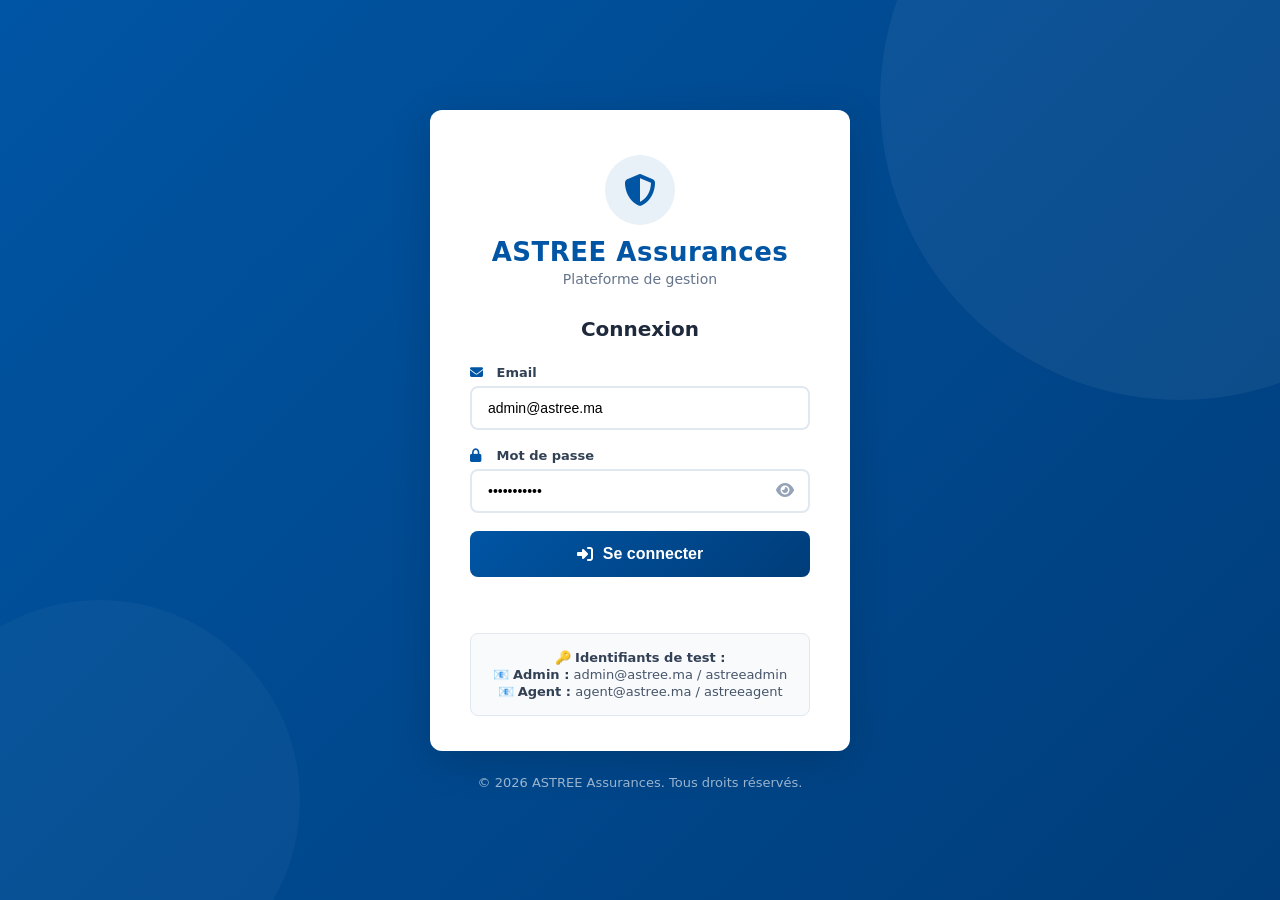
<file: web/index.html>
<!DOCTYPE html>
<html lang="fr">
<head>
    <meta charset="UTF-8">
    <meta name="viewport" content="width=device-width, initial-scale=1.0">
    <title>ASTREE Assurances - Connexion</title>
    <link rel="stylesheet" href="style.css">
    <link rel="stylesheet" href="https://cdnjs.cloudflare.com/ajax/libs/font-awesome/6.4.0/css/all.min.css">
</head>
<body>
    <div class="login-container">
        <div class="login-box">
            <div class="login-logo">
                <div class="logo-icon">
                    <i class="fas fa-shield-alt"></i>
                </div>
                <h1>ASTREE Assurances</h1>
                <p class="subtitle">Plateforme de gestion</p>
            </div>
            
            <div class="login-form">
                <h2>Connexion</h2>
                
                <div class="form-group">
                    <label for="email">
                        <i class="fas fa-envelope"></i> Email
                    </label>
                    <input type="email" id="email" placeholder="exemple@astree.ma" value="admin@astree.ma">
                </div>
                
                <div class="form-group">
                    <label for="password">
                        <i class="fas fa-lock"></i> Mot de passe
                    </label>
                    <div class="password-wrapper">
                        <input type="password" id="password" placeholder="••••••••" value="astreeadmin">
                        <button type="button" class="toggle-password" onclick="togglePassword()">
                            <i class="fas fa-eye" id="eye-icon"></i>
                        </button>
                    </div>
                </div>
                
                <button type="submit" class="btn-login" onclick="login()">
                    <i class="fas fa-sign-in-alt"></i> Se connecter
                </button>
                
                <div id="error-message" class="login-error"></div>
                
                <div class="login-info">
                    <p><strong>🔑 Identifiants de test :</strong></p>
                    <p>📧 <strong>Admin :</strong> admin@astree.ma / astreeadmin</p>
                    <p>📧 <strong>Agent :</strong> agent@astree.ma / astreeagent</p>
                </div>
            </div>
        </div>
        
        <div class="login-footer">
            <p>&copy; 2026 ASTREE Assurances. Tous droits réservés.</p>
        </div>
    </div>

    <script src="script.js"></script>
</body>
</html>
</file>
<file: web/style.css>
/* ============ RESET & VARIABLES ============ */
* {
    margin: 0;
    padding: 0;
    box-sizing: border-box;
}

:root {
    --primary: #0055A4;
    --primary-dark: #003D7A;
    --primary-light: #E8F1F8;
    --primary-gradient: linear-gradient(135deg, #0055A4 0%, #003D7A 100%);
    --white: #FFFFFF;
    --gray-50: #F8FAFC;
    --gray-100: #F1F5F9;
    --gray-200: #E2E8F0;
    --gray-300: #CBD5E1;
    --gray-400: #94A3B8;
    --gray-500: #64748B;
    --gray-600: #475569;
    --gray-700: #334155;
    --gray-800: #1E293B;
    --gray-900: #0F172A;
    --success: #10B981;
    --warning: #F59E0B;
    --danger: #EF4444;
    --info: #3B82F6;
    --shadow: 0 1px 3px rgba(0,0,0,0.1);
    --shadow-lg: 0 10px 40px rgba(0,0,0,0.15);
    --radius: 12px;
    --radius-sm: 8px;
    --transition: all 0.3s ease;
}

body {
    font-family: 'Segoe UI', system-ui, -apple-system, sans-serif;
    background: var(--gray-50);
    color: var(--gray-800);
    min-height: 100vh;
}

/* ============ LOGIN PAGE ============ */
.login-container {
    display: flex;
    flex-direction: column;
    justify-content: center;
    align-items: center;
    min-height: 100vh;
    background: var(--primary-gradient);
    padding: 20px;
    position: relative;
    overflow: hidden;
}

.login-container::before {
    content: '';
    position: absolute;
    width: 600px;
    height: 600px;
    background: rgba(255,255,255,0.05);
    border-radius: 50%;
    top: -200px;
    right: -200px;
}

.login-container::after {
    content: '';
    position: absolute;
    width: 400px;
    height: 400px;
    background: rgba(255,255,255,0.03);
    border-radius: 50%;
    bottom: -100px;
    left: -100px;
}

.login-box {
    background: var(--white);
    border-radius: var(--radius);
    padding: 45px 40px 35px;
    max-width: 420px;
    width: 100%;
    box-shadow: var(--shadow-lg);
    position: relative;
    z-index: 1;
    animation: slideUp 0.6s ease;
}

@keyframes slideUp {
    from {
        opacity: 0;
        transform: translateY(30px);
    }
    to {
        opacity: 1;
        transform: translateY(0);
    }
}

.login-logo {
    text-align: center;
    margin-bottom: 30px;
}

.logo-icon {
    width: 70px;
    height: 70px;
    background: var(--primary-light);
    border-radius: 50%;
    display: flex;
    align-items: center;
    justify-content: center;
    margin: 0 auto 12px;
    font-size: 32px;
    color: var(--primary);
}

.login-logo h1 {
    color: var(--primary);
    font-size: 26px;
    font-weight: 700;
    letter-spacing: 0.5px;
}

.login-logo .subtitle {
    color: var(--gray-500);
    font-size: 14px;
    margin-top: 4px;
}

.login-form h2 {
    font-size: 20px;
    color: var(--gray-800);
    margin-bottom: 24px;
    text-align: center;
    font-weight: 600;
}

.form-group {
    margin-bottom: 18px;
}

.form-group label {
    display: block;
    font-size: 13px;
    font-weight: 600;
    color: var(--gray-700);
    margin-bottom: 6px;
}

.form-group label i {
    color: var(--primary);
    margin-right: 6px;
    width: 16px;
}

.form-group input {
    width: 100%;
    padding: 12px 16px;
    border: 2px solid var(--gray-200);
    border-radius: var(--radius-sm);
    font-size: 14px;
    transition: var(--transition);
    background: var(--white);
}

.form-group input:focus {
    outline: none;
    border-color: var(--primary);
    box-shadow: 0 0 0 3px rgba(0, 85, 164, 0.1);
}

.password-wrapper {
    position: relative;
}

.password-wrapper input {
    padding-right: 45px;
}

.toggle-password {
    position: absolute;
    right: 12px;
    top: 50%;
    transform: translateY(-50%);
    background: none;
    border: none;
    color: var(--gray-400);
    cursor: pointer;
    font-size: 16px;
    padding: 4px;
    transition: var(--transition);
}

.toggle-password:hover {
    color: var(--primary);
}

.btn-login {
    width: 100%;
    padding: 14px;
    background: var(--primary-gradient);
    color: var(--white);
    border: none;
    border-radius: var(--radius-sm);
    font-size: 16px;
    font-weight: 600;
    cursor: pointer;
    transition: var(--transition);
    margin-top: 8px;
    display: flex;
    align-items: center;
    justify-content: center;
    gap: 10px;
}

.btn-login:hover {
    transform: translateY(-2px);
    box-shadow: 0 4px 20px rgba(0, 85, 164, 0.3);
}

.btn-login:active {
    transform: translateY(0);
}

.login-error {
    color: var(--danger);
    text-align: center;
    margin-top: 14px;
    font-size: 14px;
    min-height: 24px;
    font-weight: 500;
}

.login-info {
    margin-top: 18px;
    padding: 14px;
    background: var(--gray-50);
    border-radius: var(--radius-sm);
    font-size: 13px;
    color: var(--gray-600);
    text-align: center;
    border: 1px solid var(--gray-200);
}

.login-info p {
    margin: 2px 0;
}

.login-info strong {
    color: var(--gray-700);
}

.login-footer {
    margin-top: 24px;
    text-align: center;
    color: rgba(255,255,255,0.6);
    font-size: 13px;
    position: relative;
    z-index: 1;
}

/* ============ APP LAYOUT ============ */
.app-container {
    display: flex;
    min-height: 100vh;
}

/* ============ SIDEBAR ============ */
.sidebar {
    position: fixed;
    left: 0;
    top: 0;
    width: 270px;
    height: 100vh;
    background: var(--white);
    border-right: 1px solid var(--gray-200);
    display: flex;
    flex-direction: column;
    transition: transform 0.3s ease;
    z-index: 1000;
    overflow: hidden;
}

.sidebar-header {
    padding: 20px 24px;
    display: flex;
    align-items: center;
    gap: 12px;
    border-bottom: 1px solid var(--gray-200);
    flex-shrink: 0;
}

.sidebar-header h2 {
    color: var(--primary);
    font-size: 20px;
    font-weight: 700;
}

.role-badge {
    margin-left: auto;
    padding: 2px 12px;
    border-radius: 20px;
    font-size: 11px;
    font-weight: 600;
    text-transform: uppercase;
    background: var(--primary-light);
    color: var(--primary);
}

.role-badge.admin {
    background: #FEF3C7;
    color: #92400E;
}

.sidebar-nav {
    flex: 1;
    padding: 16px 12px;
    overflow-y: auto;
    overflow-x: hidden;
}

.nav-item {
    display: flex;
    align-items: center;
    gap: 14px;
    padding: 11px 16px;
    border-radius: var(--radius-sm);
    color: var(--gray-600);
    text-decoration: none;
    transition: var(--transition);
    cursor: pointer;
    margin-bottom: 2px;
    font-size: 14px;
    font-weight: 500;
}

.nav-item i {
    font-size: 18px;
    width: 24px;
    text-align: center;
    flex-shrink: 0;
}

.nav-item:hover {
    background: var(--primary-light);
    color: var(--primary);
}

.nav-item.active {
    background: var(--primary);
    color: var(--white);
}

.nav-item.active i {
    color: var(--white);
}

.sidebar-footer {
    padding: 16px 20px;
    border-top: 1px solid var(--gray-200);
    flex-shrink: 0;
}

.user-info {
    display: flex;
    align-items: center;
    gap: 12px;
    margin-bottom: 12px;
}

.user-avatar {
    width: 40px;
    height: 40px;
    border-radius: 50%;
    background: var(--primary-light);
    color: var(--primary);
    display: flex;
    align-items: center;
    justify-content: center;
    font-size: 18px;
    flex-shrink: 0;
}

.user-details {
    display: flex;
    flex-direction: column;
    overflow: hidden;
}

.user-details span:first-child {
    font-size: 14px;
    font-weight: 600;
    color: var(--gray-800);
    white-space: nowrap;
    overflow: hidden;
    text-overflow: ellipsis;
}

.user-role {
    font-size: 12px !important;
    font-weight: 400 !important;
    color: var(--gray-500);
}

.logout-btn {
    display: flex;
    align-items: center;
    gap: 10px;
    padding: 10px 14px;
    border-radius: var(--radius-sm);
    color: var(--gray-600);
    background: none;
    border: none;
    width: 100%;
    cursor: pointer;
    transition: var(--transition);
    font-size: 14px;
    font-weight: 500;
}

.logout-btn:hover {
    background: #FEE2E2;
    color: var(--danger);
}

.sidebar-overlay {
    display: none;
    position: fixed;
    top: 0;
    left: 0;
    right: 0;
    bottom: 0;
    background: rgba(0,0,0,0.4);
    z-index: 999;
}

/* ============ MAIN CONTENT ============ */
.main-content {
    margin-left: 270px;
    flex: 1;
    min-height: 100vh;
    display: flex;
    flex-direction: column;
}

.topbar {
    background: var(--white);
    padding: 14px 32px;
    display: flex;
    align-items: center;
    justify-content: space-between;
    border-bottom: 1px solid var(--gray-200);
    position: sticky;
    top: 0;
    z-index: 100;
    flex-shrink: 0;
}

.menu-toggle {
    display: none;
    background: none;
    border: none;
    font-size: 22px;
    color: var(--gray-700);
    cursor: pointer;
    padding: 4px;
}

.topbar h1 {
    font-size: 20px;
    font-weight: 600;
    color: var(--gray-800);
}

.topbar-right {
    display: flex;
    align-items: center;
    gap: 16px;
}

.date-display {
    color: var(--gray-500);
    font-size: 14px;
}

.btn-refresh {
    background: none;
    border: none;
    color: var(--gray-400);
    font-size: 18px;
    cursor: pointer;
    padding: 6px;
    transition: var(--transition);
    border-radius: 50%;
}

.btn-refresh:hover {
    color: var(--primary);
    background: var(--primary-light);
}

.content {
    padding: 24px 32px;
    flex: 1;
}

/* ============ DASHBOARD POWER BI ============ */
.dashboard-powerbi {
    background: var(--white);
    border-radius: var(--radius);
    padding: 24px;
    box-shadow: var(--shadow);
}

.dashboard-header {
    margin-bottom: 20px;
    padding-bottom: 16px;
    border-bottom: 1px solid var(--gray-200);
}

.dashboard-header h3 {
    color: var(--gray-800);
}

.dashboard-header h3 i {
    color: var(--primary);
    margin-right: 10px;
}

.dashboard-viewer {
    background: var(--gray-50);
    border-radius: var(--radius-sm);
    overflow: hidden;
}

.dashboard-viewer iframe {
    display: block;
    width: 100%;
    min-height: 550px;
    border: none;
}

.dashboard-info {
    margin-top: 20px;
    padding-top: 16px;
    border-top: 1px solid var(--gray-200);
}

.info-grid {
    display: grid;
    grid-template-columns: repeat(auto-fit, minmax(200px, 1fr));
    gap: 16px;
}

.info-card {
    display: flex;
    align-items: center;
    gap: 12px;
    padding: 12px 16px;
    background: var(--gray-50);
    border-radius: var(--radius-sm);
}

.info-card i {
    font-size: 20px;
    color: var(--primary);
    width: 36px;
    text-align: center;
}

.info-card h5 {
    font-size: 12px;
    color: var(--gray-500);
    text-transform: uppercase;
    letter-spacing: 0.5px;
    margin: 0;
}

.info-card p {
    font-size: 14px;
    font-weight: 500;
    color: var(--gray-800);
    margin: 0;
}

/* ============ IA ============ */
.ia-container {
    background: var(--white);
    border-radius: var(--radius);
    padding: 24px;
    box-shadow: var(--shadow);
}

.ia-container h3 {
    margin-bottom: 4px;
    color: var(--gray-800);
}

.ia-container h3 i {
    color: var(--primary);
    margin-right: 10px;
}

.ia-container > p {
    color: var(--gray-500);
    margin-bottom: 20px;
    font-size: 14px;
}

.ia-form {
    display: flex;
    flex-direction: column;
    gap: 16px;
    max-width: 700px;
}

.ia-form .form-row {
    display: grid;
    grid-template-columns: 1fr 1fr;
    gap: 16px;
}

.ia-form label {
    font-weight: 600;
    font-size: 13px;
    color: var(--gray-700);
    display: block;
    margin-bottom: 4px;
}

.ia-form input,
.ia-form select {
    width: 100%;
    padding: 10px 14px;
    border: 2px solid var(--gray-200);
    border-radius: var(--radius-sm);
    font-size: 14px;
    transition: var(--transition);
    font-family: inherit;
    background: var(--white);
}

.ia-form input:focus,
.ia-form select:focus {
    outline: none;
    border-color: var(--primary);
    box-shadow: 0 0 0 3px rgba(0, 85, 164, 0.1);
}

.btn-search {
    padding: 10px 24px;
    background: var(--primary-gradient);
    color: var(--white);
    border: none;
    border-radius: var(--radius-sm);
    cursor: pointer;
    transition: var(--transition);
    font-weight: 500;
    font-size: 14px;
    display: inline-flex;
    align-items: center;
    gap: 8px;
}

.btn-search:hover {
    transform: translateY(-1px);
    box-shadow: 0 4px 12px rgba(0, 85, 164, 0.3);
}

.btn-search-secondary {
    background: var(--gray-600);
}

.btn-search-secondary:hover {
    background: var(--gray-700);
}

.ia-result {
    margin-top: 20px;
    padding: 20px;
    background: var(--gray-50);
    border-radius: var(--radius-sm);
    border-left: 4px solid var(--primary);
}

.ia-result h4 {
    color: var(--gray-700);
    margin-bottom: 12px;
}

.ia-result .result-grid {
    display: grid;
    grid-template-columns: 1fr 1fr;
    gap: 16px;
}

.ia-result .result-item {
    background: var(--white);
    padding: 16px;
    border-radius: var(--radius-sm);
    border: 1px solid var(--gray-200);
}

.ia-result .result-item h5 {
    color: var(--gray-500);
    font-size: 12px;
    text-transform: uppercase;
    letter-spacing: 0.5px;
    margin-bottom: 4px;
}

.ia-result .result-item .value {
    font-size: 22px;
    font-weight: 700;
}

.ia-result .result-item .value.complexe {
    color: var(--danger);
}

.ia-result .result-item .value.simple {
    color: var(--success);
}

.ia-result .result-item .value.primary {
    color: var(--primary);
}

.ia-result .result-note {
    margin-top: 12px;
    padding: 12px 16px;
    background: var(--primary-light);
    border-radius: var(--radius-sm);
    font-size: 13px;
    color: var(--gray-600);
}

.ia-result .result-note i {
    color: var(--primary);
    margin-right: 8px;
}

/* ============ CHAT ============ */
.chat-container {
    background: var(--white);
    border-radius: var(--radius);
    padding: 24px;
    box-shadow: var(--shadow);
}

.chat-container h3 {
    margin-bottom: 4px;
    color: var(--gray-800);
}

.chat-container h3 i {
    color: var(--primary);
    margin-right: 10px;
}

.chat-messages {
    height: 380px;
    overflow-y: auto;
    padding: 16px;
    background: var(--gray-50);
    border-radius: var(--radius-sm);
    margin-bottom: 16px;
    display: flex;
    flex-direction: column;
    gap: 10px;
}

.chat-message {
    max-width: 75%;
    padding: 12px 18px;
    border-radius: 12px;
    font-size: 14px;
    line-height: 1.6;
    word-wrap: break-word;
    white-space: pre-wrap;
}

.chat-message.user {
    align-self: flex-end;
    background: var(--primary);
    color: var(--white);
    border-bottom-right-radius: 4px;
}

.chat-message.assistant {
    align-self: flex-start;
    background: var(--white);
    border: 1px solid var(--gray-200);
    border-bottom-left-radius: 4px;
}

.chat-input-group {
    display: flex;
    gap: 10px;
}

.chat-input-group input {
    flex: 1;
    padding: 12px 16px;
    border: 2px solid var(--gray-200);
    border-radius: var(--radius-sm);
    font-size: 14px;
    transition: var(--transition);
    background: var(--white);
}

.chat-input-group input:focus {
    outline: none;
    border-color: var(--primary);
    box-shadow: 0 0 0 3px rgba(0, 85, 164, 0.1);
}

.chat-input-group button {
    padding: 12px 20px;
    background: var(--primary-gradient);
    color: var(--white);
    border: none;
    border-radius: var(--radius-sm);
    cursor: pointer;
    font-weight: 500;
    transition: var(--transition);
    display: flex;
    align-items: center;
    gap: 8px;
}

.chat-input-group button:hover {
    transform: translateY(-1px);
    box-shadow: 0 4px 12px rgba(0, 85, 164, 0.3);
}

.chat-input-group .btn-clear {
    background: var(--gray-500);
}

.chat-input-group .btn-clear:hover {
    background: var(--gray-600);
}

/* ============ NOTIFICATIONS ============ */
.notification-toast {
    position: fixed;
    bottom: 24px;
    right: 24px;
    background: var(--gray-800);
    color: white;
    padding: 14px 24px;
    border-radius: 8px;
    font-size: 14px;
    box-shadow: 0 4px 20px rgba(0,0,0,0.3);
    z-index: 9999;
    animation: slideUp 0.3s ease;
}

/* ============ EMPTY STATE ============ */
.empty-state {
    text-align: center;
    padding: 40px 20px;
    color: var(--gray-400);
}

.empty-state i {
    font-size: 48px;
    display: block;
    margin-bottom: 12px;
    color: var(--gray-300);
}

.empty-state p {
    font-size: 16px;
}

/* ============ RESPONSIVE ============ */
@media (max-width: 1024px) {
    .ia-form .form-row {
        grid-template-columns: 1fr;
    }
    
    .ia-result .result-grid {
        grid-template-columns: 1fr;
    }
}

@media (max-width: 768px) {
    .sidebar {
        transform: translateX(-100%);
        width: 280px;
    }
    
    .sidebar.open {
        transform: translateX(0);
    }
    
    .sidebar-overlay.active {
        display: block;
    }
    
    .main-content {
        margin-left: 0;
    }
    
    .menu-toggle {
        display: block;
    }
    
    .topbar {
        padding: 12px 16px;
    }
    
    .topbar h1 {
        font-size: 16px;
    }
    
    .topbar-right .date-display {
        display: none;
    }
    
    .content {
        padding: 16px;
    }
    
    .login-box {
        padding: 30px 20px;
    }
    
    .chat-message {
        max-width: 85%;
    }
    
    .dashboard-viewer iframe {
        min-height: 350px;
    }
    
    .dashboard-powerbi {
        padding: 16px;
    }
    
    .info-grid {
        grid-template-columns: 1fr;
    }
}

@media (max-width: 480px) {
    .login-logo h1 {
        font-size: 20px;
    }
    
    .login-box {
        padding: 24px 16px;
    }
    
    .btn-login {
        font-size: 14px;
        padding: 12px;
    }
    
    .chat-messages {
        height: 280px;
    }
}
</file>
